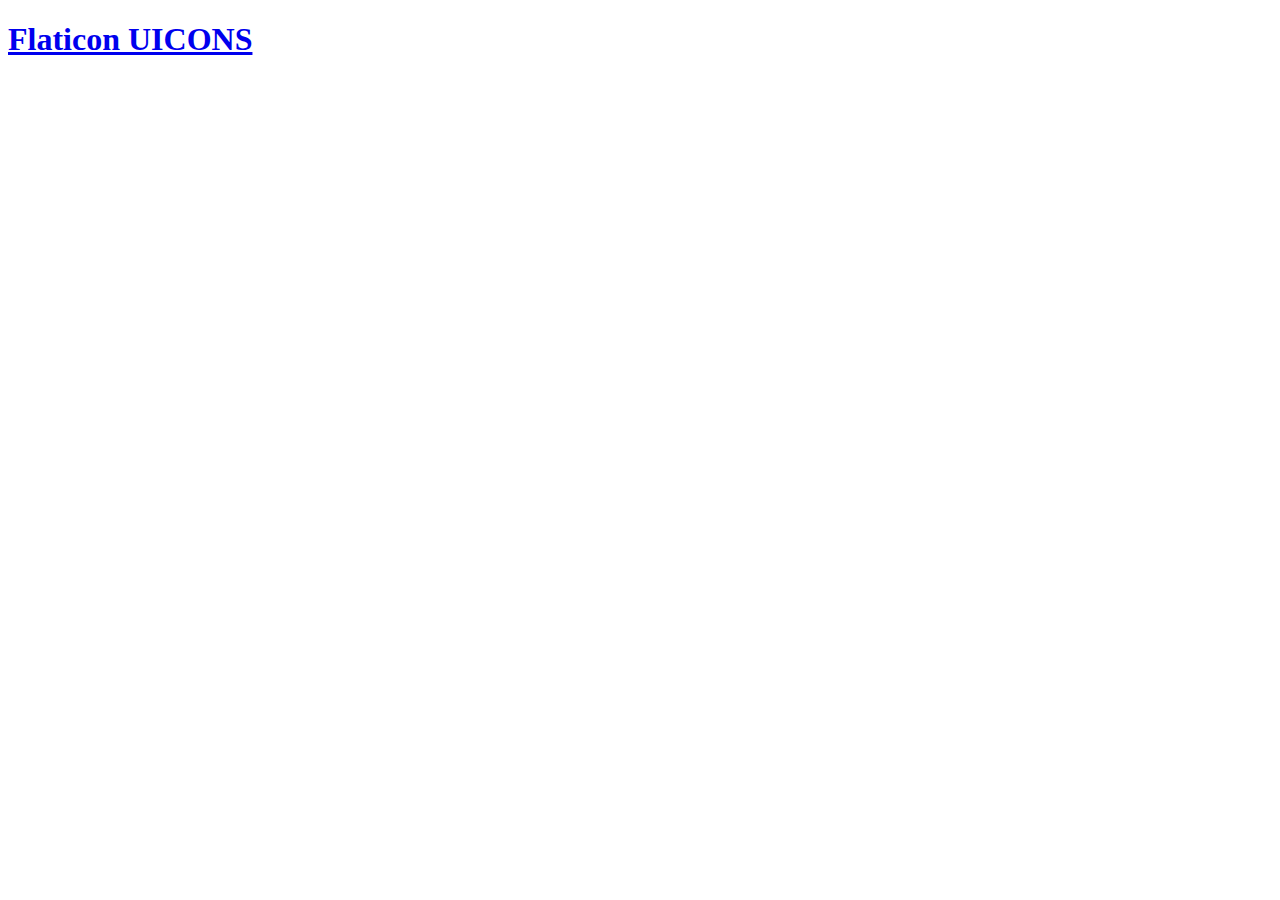
<file: 20220418_icon/flaticon.html>
<!DOCTYPE html>
<html lang="en">
<head>
    <meta charset="UTF-8">
    <meta http-equiv="X-UA-Compatible" content="IE=edge">
    <meta name="viewport" content="width=device-width, initial-scale=1.0">
    <title>Flaticon UICONS</title>
    <link rel='stylesheet' href='https://cdn-uicons.flaticon.com/uicons-regular-rounded/css/uicons-regular-rounded.css'>
    <link rel='stylesheet' href='https://cdn-uicons.flaticon.com/uicons-solid-rounded/css/uicons-solid-rounded.css'>
    <link rel='stylesheet' href='https://cdn-uicons.flaticon.com/uicons-regular-rounded/css/uicons-regular-rounded.css'>
    <link rel='stylesheet' href='https://cdn-uicons.flaticon.com/uicons-solid-rounded/css/uicons-solid-rounded.css'>
    <link rel='stylesheet' href='https://cdn-uicons.flaticon.com/uicons-regular-straight/css/uicons-regular-straight.css'>
</head>
<body>
    <h1><a href="https://www.flaticon.com/uicons">Flaticon UICONS</a></h1>
    <i class="fi fi-rr-microphone-alt"></i>
    <i class="fi fi-sr-music-alt"></i>
    <i class="fi fi-rr-moon"></i>
    <i class="fi fi-sr-stars"></i>
    <i class="fi fi-rs-following"></i>
</body>
</html>
</file>
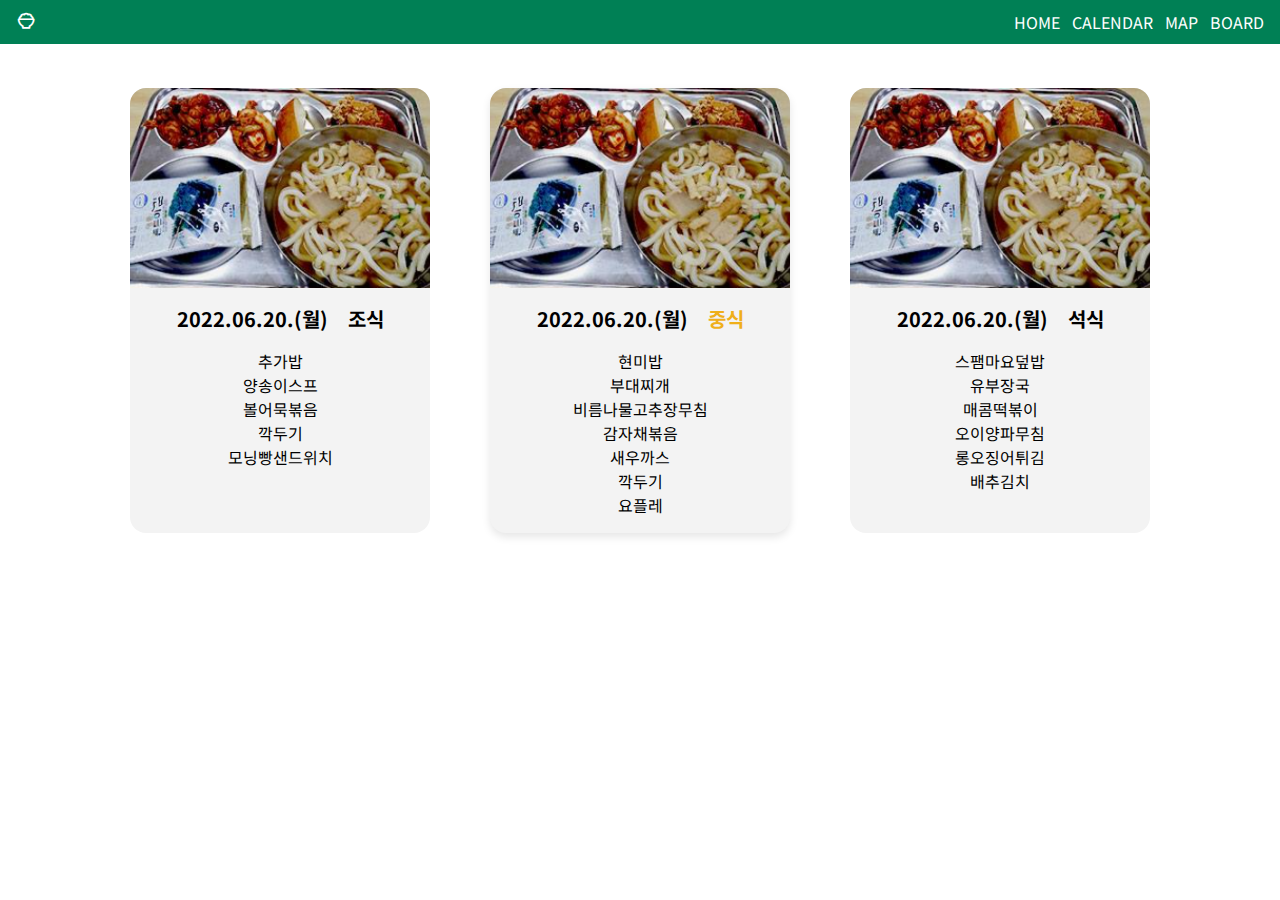
<file: 20220608_school cafeteria/header.html>
<!DOCTYPE html>
<html lang="en">

<head>
    <meta charset="UTF-8">
    <meta http-equiv="X-UA-Compatible" content="IE=edge">
    <meta name="viewport" content="width=device-width, initial-scale=1.0">
    <title>Header</title>
    <!-- Boxicons -->
    <link href='https://unpkg.com/boxicons@2.1.2/css/boxicons.min.css' rel='stylesheet'>
    <!-- style.css -->
    <link rel="stylesheet" href="css/style.css">
</head>


<body>
    <!-- header -->
    <header class="header" id="header">
        <nav class="nav container">
            <div class="nav-toggle" id="nav-toggle">
                <i class='bx bx-menu'></i>
            </div>
            <a href="#" class="nav-logo"><i class='bx bx-bowl-rice'></i></a>
            <div class="nav-menu">
                <ul class="nav-list" id="nav-list">
                    <li class="nav-item">
                        <a href="" class="nav-link">HOME</a>
                    </li>
                    <li class="nav-item">
                        <a href="" class="nav-link">CALENDAR</a>
                    </li>
                    <li class="nav-item">
                        <a href="" class="nav-link">MAP</a>
                    </li>
                    <li class="nav-item">
                        <a href="" class="nav-link">BOARD</a>
                    </li>
                </ul>
            </div>
        </nav>
    </header>

    <main id="main-card">
        <article class="card">
            <figure class="card-image"></figure>
            <div class="card-description">
                <h3 class="card-title">
                    <div class="card-date">
                        2022.06.20.(월)
                    </div>
                    <div class="card-time">
                        조식
                    </div>

                </h3>
                <p class="card-menu">
                    추가밥<br> 양송이스프<br> 볼어묵볶음<br> 깍두기<br> 모닝빵샌드위치
                </p>
            </div>
        </article>

        <article class="card">
            <figure class="card-image"></figure>
            <div class="card-description">
                <h3 class="card-title">
                    <div class="card-date">
                        2022.06.20.(월)
                    </div>
                    <div class="card-time">
                        중식
                    </div>
                </h3>
                <p class="card-menu">
                    현미밥<br> 부대찌개<br> 비름나물고추장무침<br> 감자채볶음<br> 새우까스<br> 깍두기<br> 요플레
                </p>
            </div>
        </article>

        <article class="card">
            <figure class="card-image"></figure>
            <div class="card-description">
                <h3 class="card-title">
                    <div class="card-date">
                        2022.06.20.(월)
                    </div>
                    <div class="card-time">
                        석식
                    </div>
                </h3>
                <p class="card-menu">
                    스팸마요덮밥<br> 유부장국<br> 매콤떡볶이<br> 오이양파무침<br> 롱오징어튀김<br> 배추김치
                </p>
            </div>
        </article>
    </main>


    <!-- main.js -->
    <script src="js/main.js"></script>
</body>

</html>
</file>
<file: 20220608_school cafeteria/css/style.css>
/* Google Fonts */

@import url('https://fonts.googleapis.com/css2?family=Noto+Sans+KR:wght@400;500;700&display=swap');

/* Variables CSS */

:root {
    /* color */
    --first-color: hsl(160, 100%, 25%);
    --first-color-bright: hsl(160, 100%, 40%);
    --second-color: hsl(339, 77%, 59%);
    --third-color: hsl(42, 87%, 52%);
    --title-color: hsl(160, 0%, 0%);
    --text-color: hsl(160, 0%, 47%0);
    --body-color: #fff;
    --container-color: #fff;
    /* font */
    --body-font: 'Noto Sans KR', sans-serif;
    --biggest-font-size: 2.25rem;
    --h1-font-size: 2rem;
    --h2-font-size: 1.5rem;
    --h3-font-size: 1.25rem;
    --nomal-font-size: 1rem;
    --small-font-size: 0.8rem;
    --smaller-font-size: 0.75rem;
    /* font weight */
    --font-medium: 500;
    --font-bold: 700;
    /* z-index */
    --z-index: 100;
}


/* BASE */

* {
    box-sizing: border-box;
    margin: 0;
    padding: 0;
}

body {
    position: relative;
    font-family: var(--body-font);
    font-size: var(--nomal-font-size);
    background-color: var(--body-color);
    color: var(--text-color);
}

h1,
h2,
h3 {
    font-weight: var(--font-bold);
    color: var(--title-color);
}

ul {
    list-style: none;
}

a {
    text-decoration: none;
}

img {
    max-width: 100%;
    /*이미지보다 창 크기가 작아져도 이미지를 다 유지하면서 축소하자*/
    height: auto;
}


/* nav */

.container {
    margin-left: 1rem;
    margin-right: 1rem;
}

header {
    background-color: var(--first-color);
}

nav {
    height: 44px;
    display: flex;
    justify-content: space-between;
    align-items: center;
}

nav i {
    font-size: 1.25rem;
}

nav a {
    color: #fff;
}

.nav-toggle {
    /* visibility: hidden; 보이지는 않지만, 자리는 차치 */
    display: none;
    column-gap: 0.75rem;
}

.nav-toggle i {
    color: #fff;
}

.nav-list {
    display: flex;
    column-gap: 0.75rem;
    /*12px;*/
}

.nav-link {
    display: block;
    /* 한 줄 전체를 차지해서 링크 동작 하도록 */
}


/*HOME*/

h3 {
    font-size: var(--h3-font-size);
}

main {
    display: flex;
    justify-content: center;
    flex-wrap: wrap;
    column-gap: 60px;
    row-gap: 40px;
    margin: 44px 2rem;
}

.card {
    background-color: #f3f3f3;
    border-radius: 1rem;
    /* flex-grow: 1;
    flex-shrink: 0;
    flex-basis: 240px; */
    flex: 1 0 240px;
    /* 기본 240px이고 커지면 확장하자 */
    max-width: 300px;
    /* 너무 넓지 않게 max 정하자 */
}

.now,
.card:hover {
    box-shadow: 0 4px 8px rgba(0, 0, 0, 0.1);
}

.now .card-time,
.card:hover .card-time {
    color: var(--third-color);
}

.card-image {
    height: 0;
    padding-bottom: 66.6667%;
    /* 그림 비율 유지하며 확대/축소 : 160/240 */
    background: url("../img/plate_edit.png") center center;
    background-size: cover;
    border-radius: 1rem 1rem 0 0;
}

.card-description {
    margin: 1rem;
}

.card-title {
    display: flex;
    justify-content: center;
    column-gap: 20px;
}

.card-menu {
    margin-top: 1rem;
    text-align: center;
    /* 메뉴 가운데 정렬 */
}


/* breakpoints */


/* 2K & 4K */


/* moblie */

@media screen and (max-width: 600px) {
    .nav-toggle {
        display: block;
        /* nav-toggle 보이자 */
        position: absolute;
        /* nav-logo 가운데 정렬 위치 */
        cursor: pointer;
    }
    .nav-logo {
        margin: 0 auto;
        /* 가운데 정렬 */
    }
    .nav-list {
        flex-direction: column;
        /* align-items: center; */
        position: absolute;
        left: 0;
        right: 0;
        top: 44px;
        /* width: 100%; */
        background-color: #2f2f2f;
        height: 0;
        /* overflow: hidden과 함께 메뉴 안 보이게 하자 */
        overflow: hidden;
        transition: 0.3s;
    }
    .nav-item {
        padding: 0.5rem 0;
        border-bottom: 1px solid #fff;
        text-align: center;
    }
    .show-menu {
        height: 164px;
    }
}
</file>
